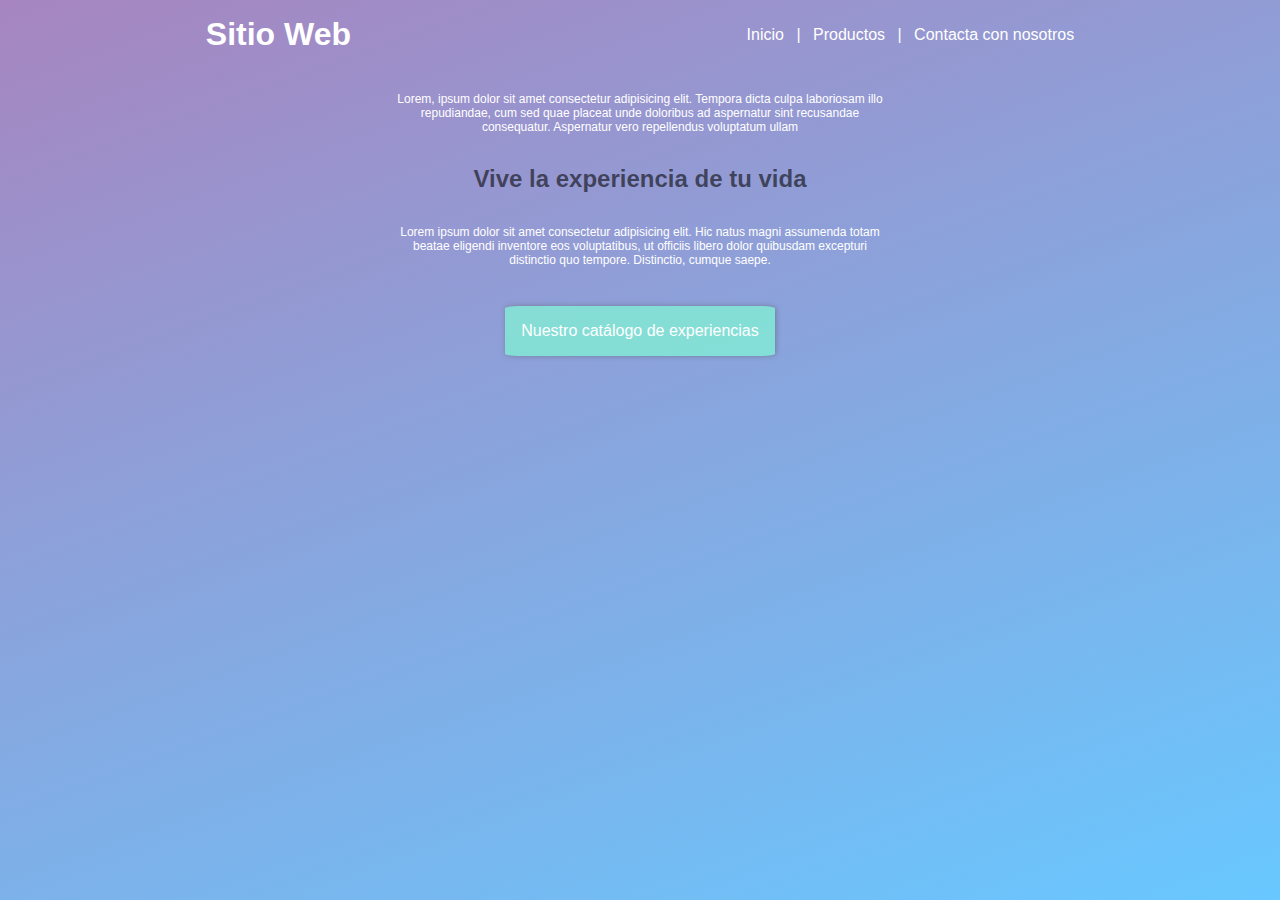
<file: HTML - ejercicios/ejercicio-3/index.html>
<!DOCTYPE html>
<html lang="en">
<head>
    <meta charset="UTF-8">
    <meta name="viewport" content="width=device-width, initial-scale=1.0">
    <meta http-equiv="X-UA-Compatible" content="ie=edge">
    <title>Document</title>
    <link rel="stylesheet" type="text/css" media="screen" href="css/style.css" />
</head>
<body>
    <header>
        <h1><a href="index.html"> Sitio Web</a></h1>
        <nav>
            <a href="index.html">Inicio</a> |
            <a href="productos/catalogo.html">Productos</a> |
            <a href="contacto/contacto.html">Contacta con nosotros</a>
        </nav> 
    </header>
    <p>Lorem, ipsum dolor sit amet consectetur adipisicing elit. Tempora dicta culpa laboriosam illo repudiandae, cum sed quae placeat unde doloribus ad aspernatur sint recusandae consequatur. Aspernatur vero repellendus voluptatum ullam
    </p>
    <h2>Vive la experiencia de tu vida</h2>
    <p>Lorem ipsum dolor sit amet consectetur adipisicing elit. Hic natus magni assumenda totam beatae eligendi inventore eos voluptatibus, ut officiis libero dolor quibusdam excepturi distinctio quo tempore. Distinctio, cumque saepe.
    </p>
    <a class="catalogo" href="productos/catalogo.html">Nuestro catálogo de experiencias</a>
</body>
</html>
</file>
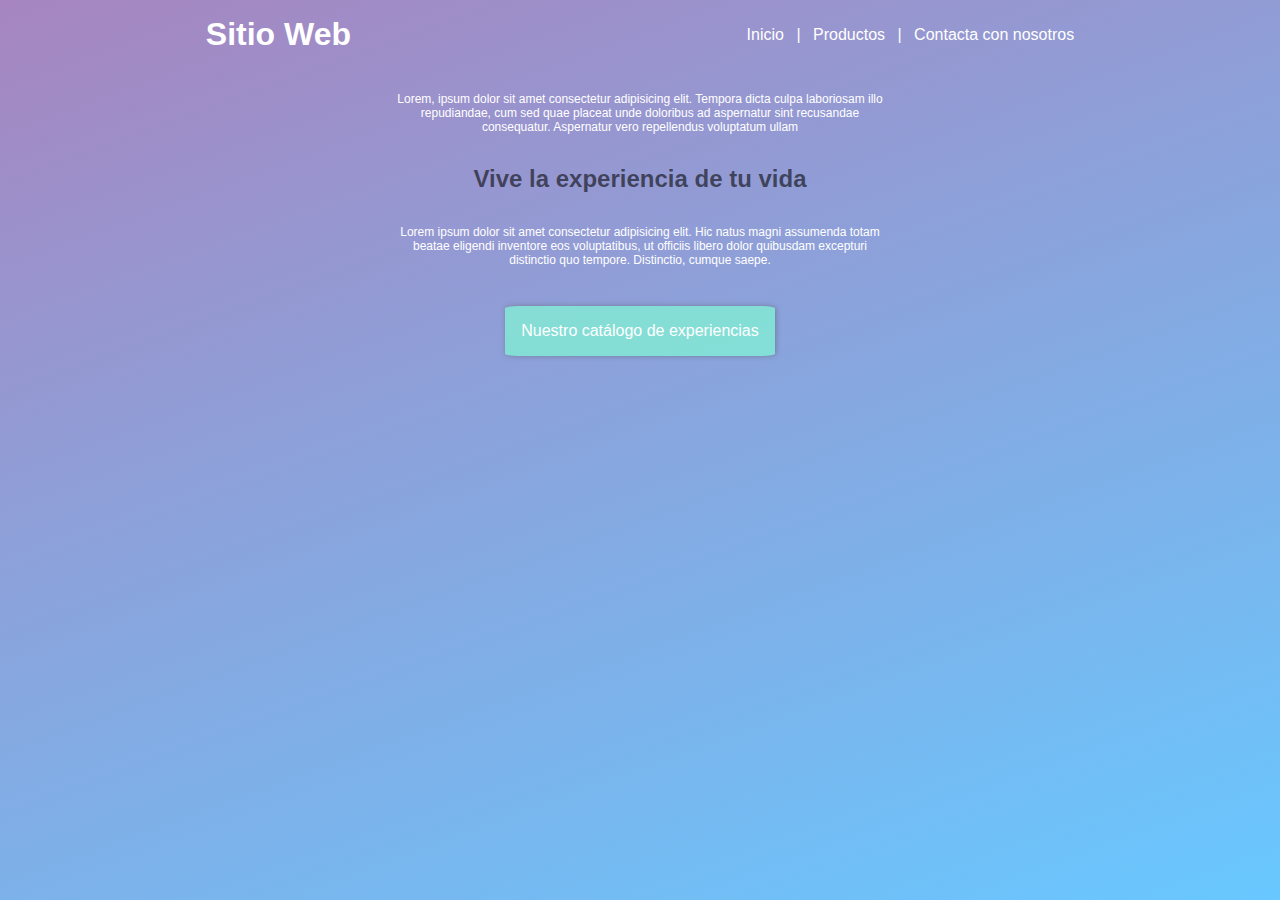
<file: HTML-ejercicios/ejercicio-3/index.html>
<!DOCTYPE html>
<html lang="en">
<head>
    <meta charset="UTF-8">
    <meta name="viewport" content="width=device-width, initial-scale=1.0">
    <meta http-equiv="X-UA-Compatible" content="ie=edge">
    <title>Document</title>
    <link rel="stylesheet" type="text/css" media="screen" href="css/style.css" />
</head>
<body>
    <header>
        <h1><a href="index.html"> Sitio Web</a></h1>
        <nav>
            <a href="index.html">Inicio</a> |
            <a href="productos/catalogo.html">Productos</a> |
            <a href="contacto/contacto.html">Contacta con nosotros</a>
        </nav> 
    </header>
    <p>Lorem, ipsum dolor sit amet consectetur adipisicing elit. Tempora dicta culpa laboriosam illo repudiandae, cum sed quae placeat unde doloribus ad aspernatur sint recusandae consequatur. Aspernatur vero repellendus voluptatum ullam
    </p>
    <h2>Vive la experiencia de tu vida</h2>
    <p>Lorem ipsum dolor sit amet consectetur adipisicing elit. Hic natus magni assumenda totam beatae eligendi inventore eos voluptatibus, ut officiis libero dolor quibusdam excepturi distinctio quo tempore. Distinctio, cumque saepe.
    </p>
    <a class="catalogo" title="Link a catálogo de productos" href="productos/catalogo.html">Nuestro catálogo de experiencias</a>
</body>
</html>
</file>
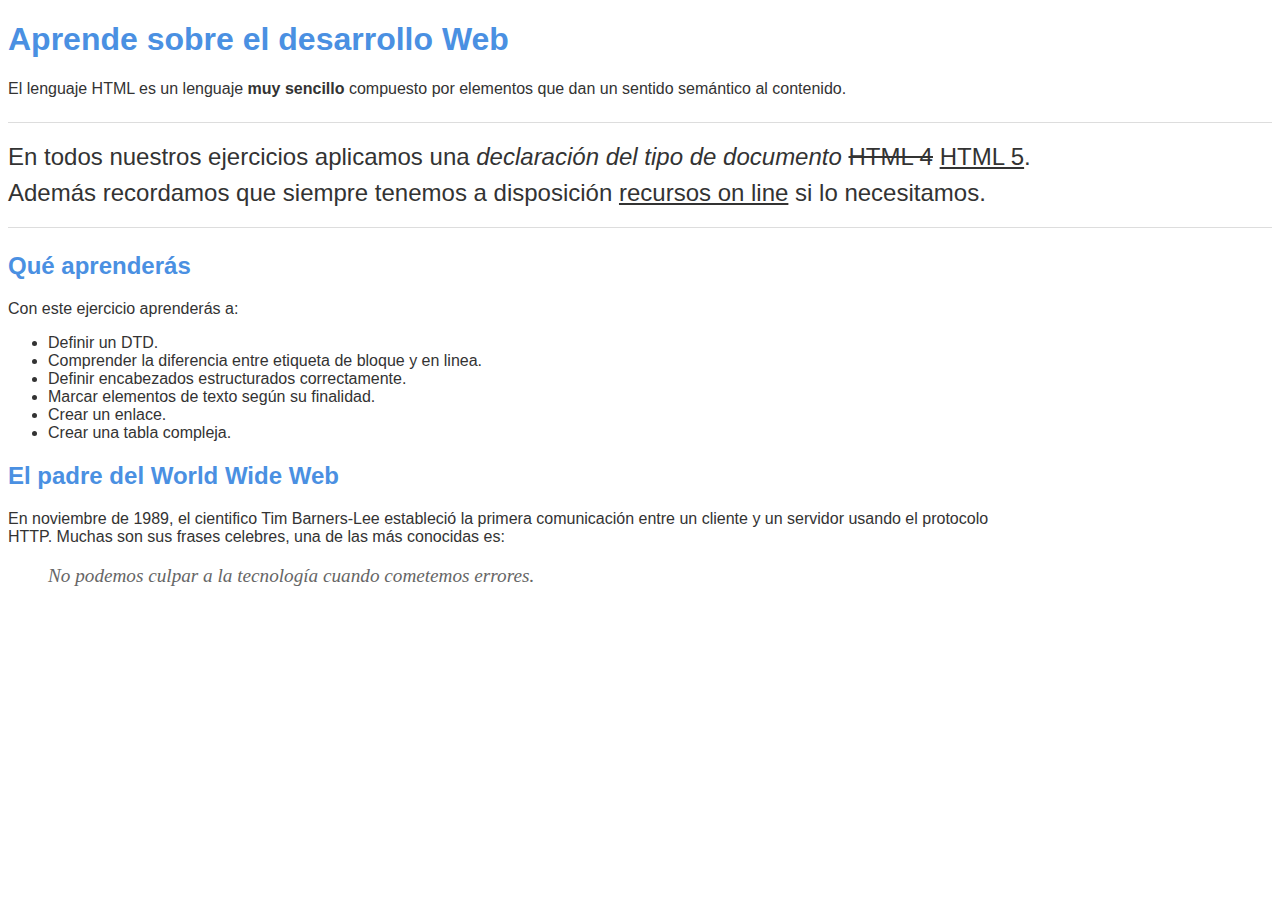
<file: HTML - ejercicios/ejercicio-1/ejercicio1.html>
<!DOCTYPE html>
<html lang="es">
<head>
    <meta charset="UTF-8">
    <meta name="viewport" content="width=device-width, initial-scale=1.0">
    <meta http-equiv="X-UA-Compatible" content="ie=edge">
    <title>Mi primer documento HTML</title>
    <link rel="stylesheet" type="text/css" media="screen" href="../css/style.css" />
</head>
<body>
    <h1>Aprende sobre el desarrollo Web</h1>
    <p>
        El lenguaje HTML es un lenguaje <b>muy sencillo</b> compuesto por elementos que dan un sentido semántico al contenido.
    </p>
    <p class="p segundo">
        En todos nuestros ejercicios aplicamos una <i>declaración del tipo de documento</i> <del>HTML 4</del> <u>HTML 5</u>.<br>
        Además recordamos que siempre tenemos a disposición <a target="blank" href="https://www.w3schools.com/html/">recursos on line</a> si lo necesitamos.            
    </p>
    <h2>Qué aprenderás</h2>
    <p>Con este ejercicio aprenderás a:</p>
    <ul>
        <li>Definir un DTD.</li> 
        <li>Comprender la diferencia entre etiqueta de bloque y en linea.</li>
        <li>Definir encabezados estructurados correctamente.</li>
        <li>Marcar elementos de texto según su finalidad.</li>
        <li>Crear un enlace.</li>
        <li>Crear una tabla compleja.</li>
    </ul>
    <h2>El padre del World Wide Web</h2>
    <p class='ultimo'>En noviembre de 1989, el cientifico Tim Barners-Lee estableció la primera comunicación entre un cliente y un servidor usando el protocolo HTTP. Muchas son sus frases celebres, una de las más conocidas es:</p>
    <blockquote>No podemos culpar a la tecnología cuando cometemos errores.</blockquote>
</body>
</html>
</file>
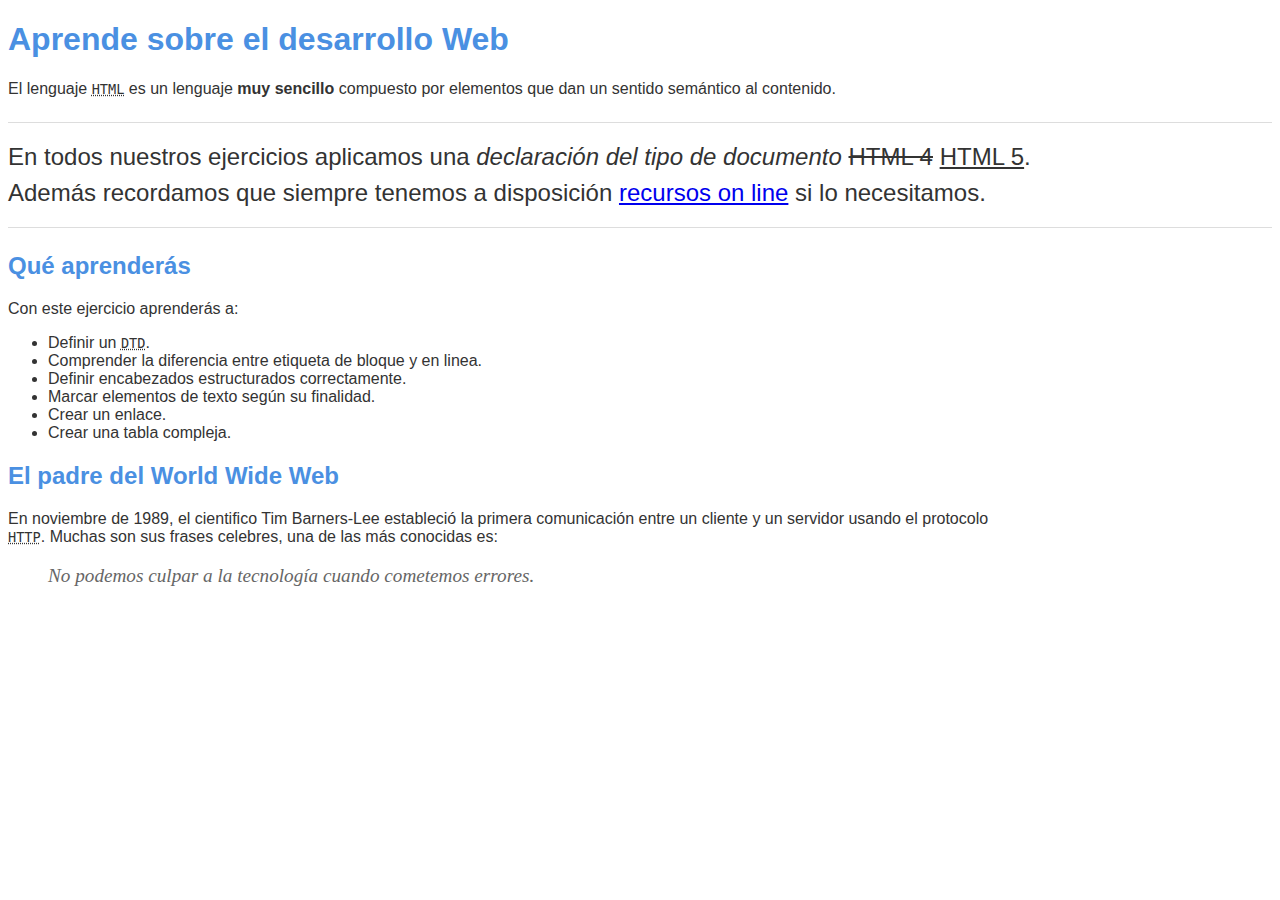
<file: HTML-ejercicios/ejercicio-1/ejercicio1.html>
<!DOCTYPE html>
<html lang="es">
<head>
    <meta charset="UTF-8">
    <meta name="viewport" content="width=device-width, initial-scale=1.0">
    <meta http-equiv="X-UA-Compatible" content="ie=edge">
    <title>Training - Ejercicio 1</title>
    <link rel="stylesheet" type="text/css" media="screen" href="../css/style.css" />
</head>
<body>
    <h1>Aprende sobre el desarrollo Web</h1>
    <p>
        El lenguaje <abbr title="HyperText Markup Language">HTML</abbr> es un lenguaje <strong>muy sencillo</strong> compuesto por elementos que dan un sentido semántico al contenido.
    </p>
    <p class="segundo">
        En todos nuestros ejercicios aplicamos una <em>declaración del tipo de documento</em> <del>HTML 4</del> <ins>HTML 5</ins>.<br>
        Además recordamos que siempre tenemos a disposición <a target="blank" href="https://www.w3schools.com/html/">recursos on line</a> si lo necesitamos.            
    </p>
    <h2>Qué aprenderás</h2>
    <p>Con este ejercicio aprenderás a:</p>
    <ul>
        <li>Definir un <abbr title="Document type defination">DTD</abbr>.</li> 
        <li>Comprender la diferencia entre etiqueta de bloque y en linea.</li>
        <li>Definir encabezados estructurados correctamente.</li>
        <li>Marcar elementos de texto según su finalidad.</li>
        <li>Crear un enlace.</li>
        <li>Crear una tabla compleja.</li>
    </ul>
    <h2>El padre del World Wide Web</h2>
    <p class='ultimo'>En noviembre de 1989, el cientifico Tim Barners-Lee estableció la primera comunicación entre un cliente y un servidor usando el protocolo <abbr title="HyperText Transfer Protocol">HTTP</abbr>. Muchas son sus frases celebres, una de las más conocidas es:</p>
    <blockquote>No podemos culpar a la tecnología cuando cometemos errores.</blockquote>
</body>
</html>
</file>
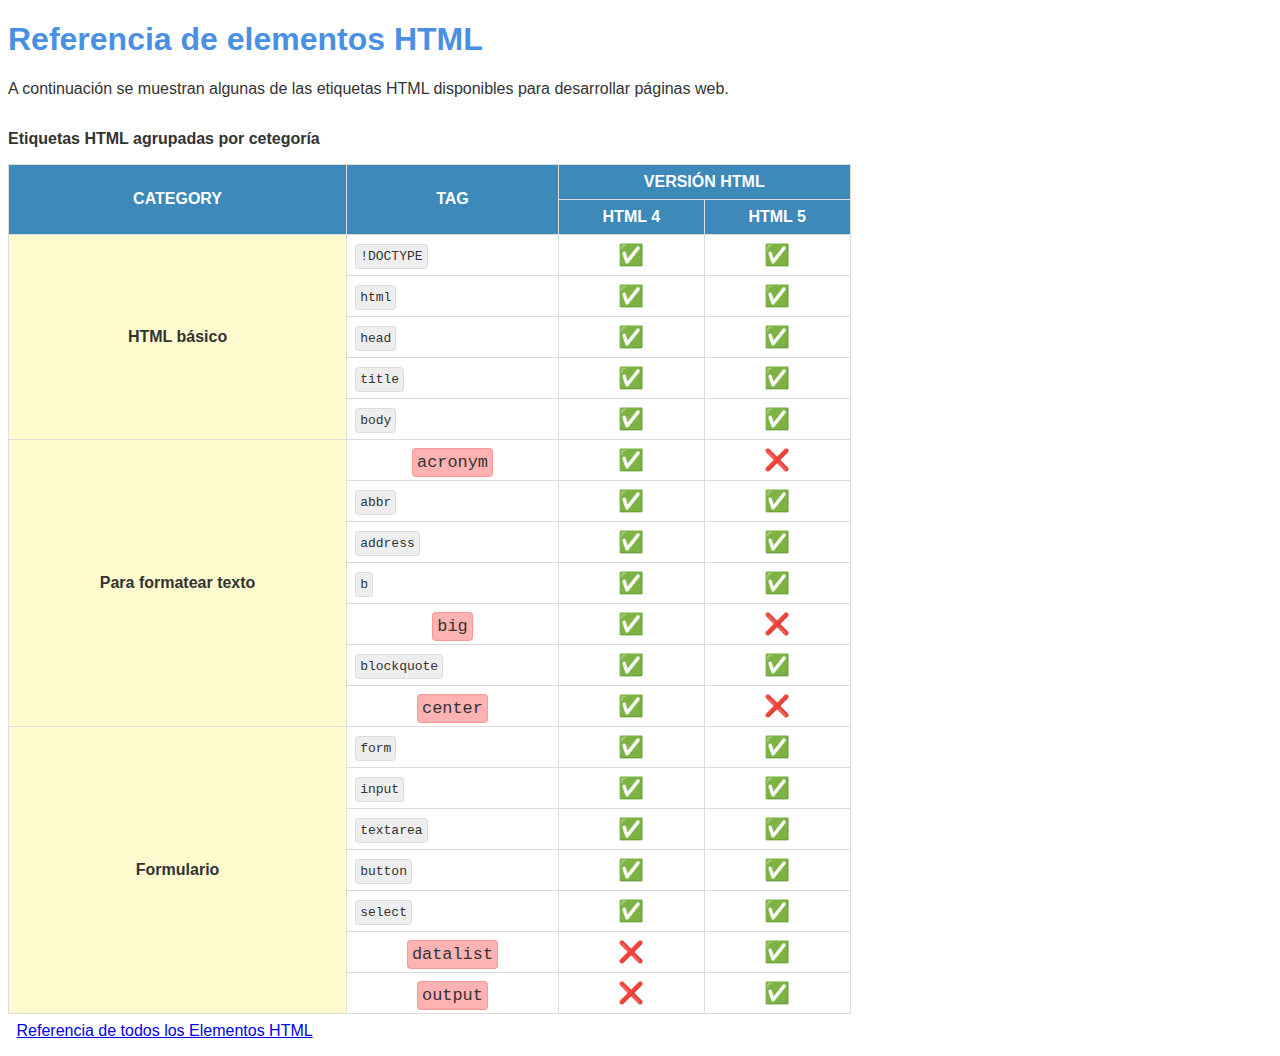
<file: HTML-ejercicios/ejercicio-2/ejercicio2.html>
<!DOCTYPE html>
<html lang="en">
<head>
    <meta charset="UTF-8">
    <meta name="viewport" content="width=device-width, initial-scale=1.0">
    <meta http-equiv="X-UA-Compatible" content="ie=edge">
    <title>Training - Ejercicio 1</title>
    <link rel="stylesheet" type="text/css" media="screen" href="../css/style.css">
</head>
<body>
    <h1>Referencia de elementos HTML</h1>
    <p>
        A continuación se muestran algunas de las etiquetas HTML disponibles para desarrollar páginas web.
    </p>
    <table>
        <caption>Etiquetas HTML agrupadas por cetegoría</caption>
        <thead>
            <tr>
                <th rowspan="2" scope="col">CATEGORY</th>
                <th rowspan="2" scope="col">TAG</th>
                <th colspan="2" scope="colgroup">VERSIÓN HTML</th>
            </tr>
            <tr>
                <th scope="col">HTML 4</th>
                <th scope="col">HTML 5</th>
            </tr>
        </thead>

        <tfoot>
            <tr><td colspan="4"><a target="_blank" href="https://developer.mozilla.org/es/docs/Web/HTML/Elemento">Referencia de todos los Elementos HTML</a></td></tr>
        </tfoot>

        <tbody>
            <tr>
                <th rowspan="6" scope="rowgroup">HTML básico</th>
            </tr>
            <tr>
                <td><code>!DOCTYPE</code></td>
                <td class="version">✅</td>
                <td class="version">✅</td>
            </tr>
            <tr>
                <td><code>html</code></td>
                <td class="version">✅</td>
                <td class="version">✅</td>
            </tr>
            <tr>
                <td><code>head</code></td>
                <td class="version">✅</td>
                <td class="version">✅</td>
            </tr>
            <tr>
                <td><code>title</code></td>
                <td class="version">✅</td>
                <td class="version">✅</td>
            </tr>
            <tr>
                <td><code>body</code></td>
                <td class="version">✅</td>
                <td class="version">✅</td>
            </tr>

            <tr>
            <th rowspan="8" scope="row">Para formatear texto</th>
            </tr>
            <tr>
                <td class="version no"><code>acronym</code></td>
                <td class="version">✅</td>
                <td class="version">❌</td>
            </tr>
            <tr>
                <td><code>abbr</code></td>
                <td class="version">✅</td>
                <td class="version">✅</td>
            </tr>
            <tr>
                <td><code>address</code></td>
                <td class="version"> ✅</td>
                <td class="version">✅</td>
            </tr>
            <tr>
                <td><code>b</code></td>
                <td class="version">✅</td>
                <td class="version">✅</td>
            </tr>
            <tr>
                <td class="version no"><code>big</code></td>
                <td class="version">✅</td>
                <td class="version">❌</td>
            </tr>
            <tr>
                <td><code>blockquote</code></td>
                <td class="version">✅</td>
                <td class="version">✅</td>
            </tr>
            <tr>
                <td class="version no"><code>center</code></td>
                <td class="version">✅</td>
                <td class="version">❌</td>
            </tr>


            <tr>
            <th rowspan="8" scope="row">Formulario</th>
            </tr>
            <tr>
                <td><code>form</code></td>
                <td class="version">✅</td>
                <td class="version">✅</td>
            </tr>
            <tr>
                <td><code>input</code></td>
                <td class="version">✅</td>
                <td class="version">✅</td>
            </tr>
            <tr>
                <td><code>textarea</code></td>
                <td class="version">✅</td>
                <td class="version">✅</td>
            </tr>
            <tr>
                <td><code>button</code></td>
                <td class="version">✅</td>
                <td class="version">✅</td>
            </tr>
            <tr>
                <td><code>select</code></td>
                <td class="version">✅</td>
                <td class="version">✅</td>
            </tr>
            <tr>
                <td class="version no"><code>datalist</code></td>
                <td class="version">❌</td>
                <td class="version">✅</td>
            </tr>
            <tr>
                <td class="version no"><code>output</code></td>
                <td class="version">❌</td>
                <td class="version">✅</td>
            </tr>
        </tbody>

    </table>
    
</body>
</html>
</file>
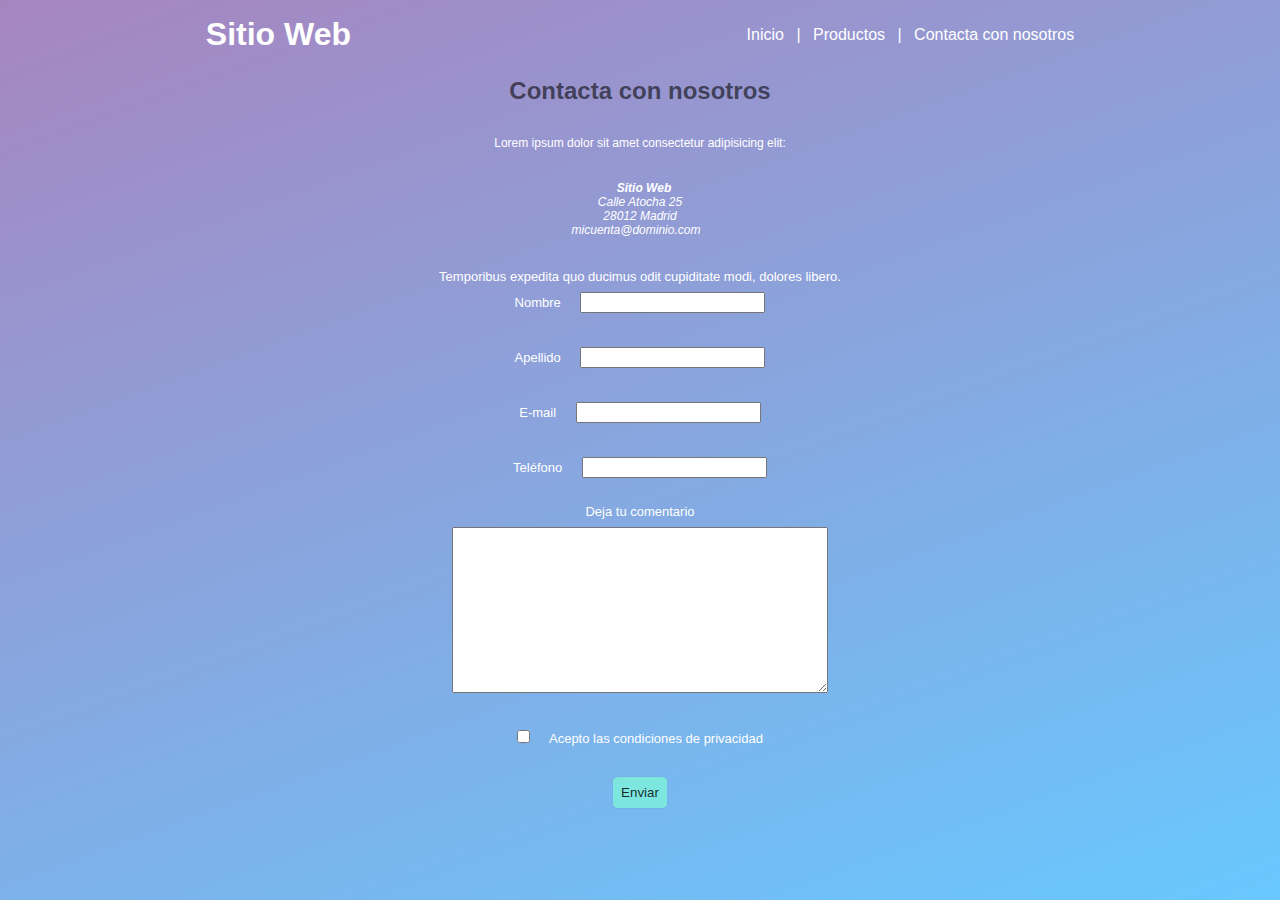
<file: HTML - ejercicios/ejercicio-3/contacto/contacto.html>
<!DOCTYPE html>
<html lang="en">
<head>
    <meta charset="UTF-8">
    <meta name="viewport" content="width=device-width, initial-scale=1.0">
    <meta http-equiv="X-UA-Compatible" content="ie=edge">
    <title>Document</title>
    <link rel="stylesheet" type="text/css" media="screen" href="../css/style.css" />
</head>
<body>
    <header>
        <h1><a href="../index.html"> Sitio Web</a></h1>
        <nav>
            <a href="../index.html">Inicio</a> |
            <a href="../productos/catalogo.html">Productos</a> |
            <a href="contacto.html">Contacta con nosotros</a>
        </nav> 
    </header>
    <h2>Contacta con nosotros</h2>
    <p>Lorem ipsum dolor sit amet consectetur adipisicing elit:</p>
    <p><i><b>Sitio Web</b><br>
        Calle Atocha 25<br>
        28012 Madrid<br>
        <a href="mailto:micuenta@dominio.com?">micuenta@dominio.com</a></i>
    </p>
    <form class="contacto" action="formulario.php" method="POST">
        <p>Temporibus expedita quo ducimus odit cupiditate modi, dolores libero.</p>
        <div class="labels"><label for="nombre">Nombre </label><input type="text" id="nombre"></div><br>
        <div class="labels"><label for="apellido">Apellido </label><input type="text" id="apellido"></div><br>
        <div class="labels"><label for="correo">E-mail  </label><input type="text" id="correo"></div><br>
        <div class="labels"><label for="telefono">Teléfono </label><input type="text" id="telefono"></div><br>
        <div class="labels"><label for="comentario">Deja tu comentario </label><br><textarea id="comentario" name="comment"></textarea></div><br>
        <div class="labels"><input type="checkbox" id="condiciones"><label for="condiciones"> Acepto las condiciones de privacidad</label></div><br>
        <button type="submit">Enviar</button>
    </form>
</file>
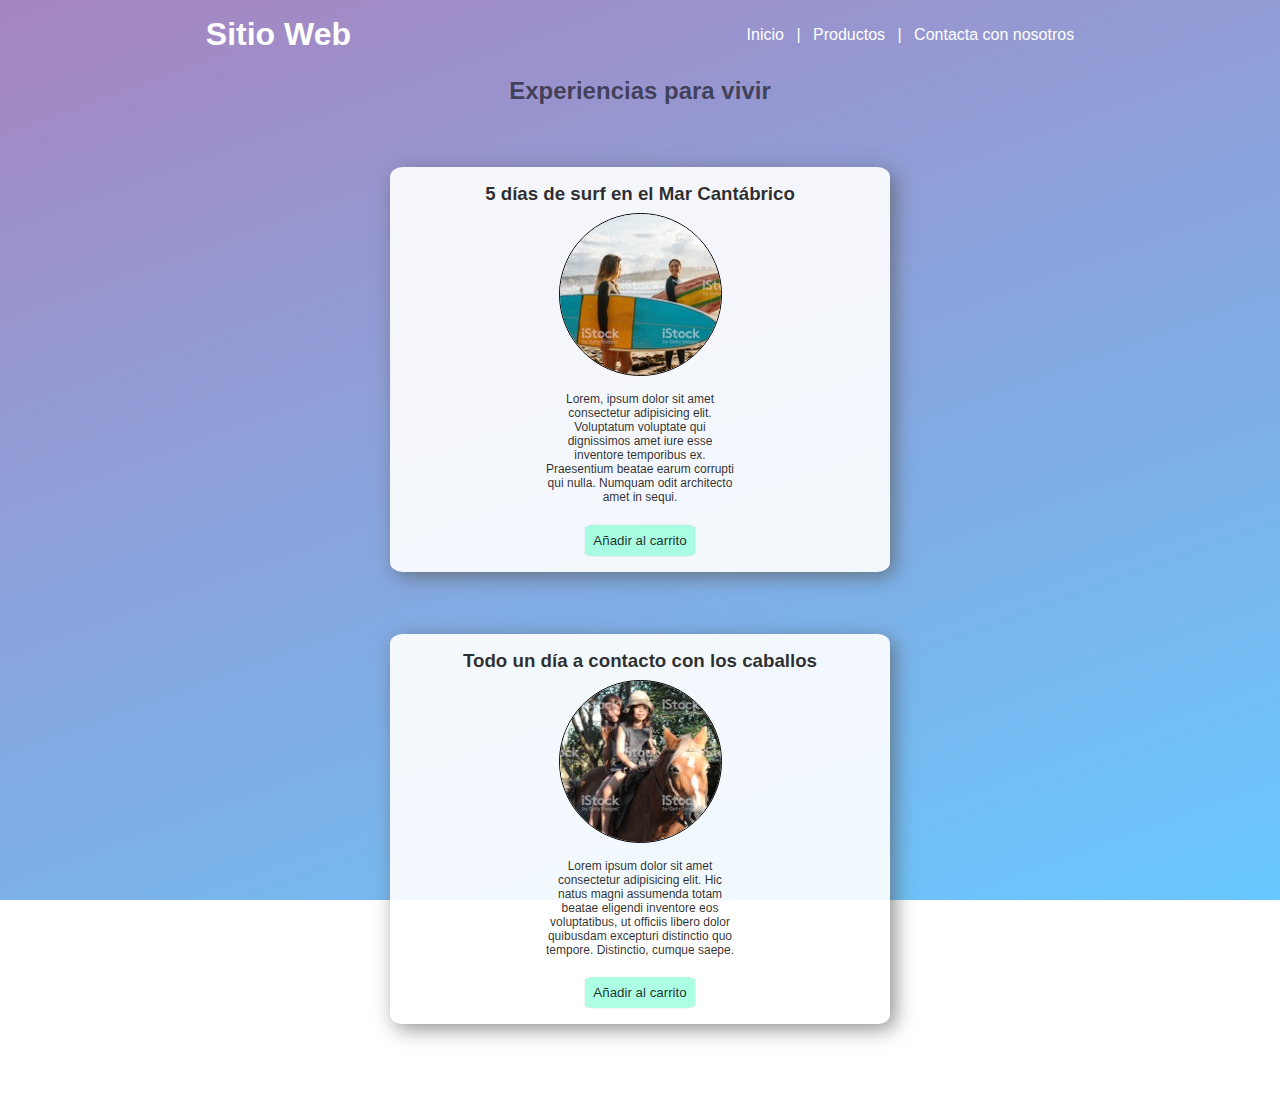
<file: HTML - ejercicios/ejercicio-3/productos/catalogo.html>
<!DOCTYPE html>
<html lang="en">
<head>
    <meta charset="UTF-8">
    <meta name="viewport" content="width=device-width, initial-scale=1.0">
    <meta http-equiv="X-UA-Compatible" content="ie=edge">
    <title>Document</title>
    <link rel="stylesheet" type="text/css" media="screen" href="../css/style.css" />
</head>
<body>
    <header>
        <h1> <a href="../index.html"> Sitio Web</a></h1>
        <nav>
            <a href="../index.html">Inicio</a> |
            <a href="catalogo.html">Productos</a> |
            <a href="../contacto/contacto.html">Contacta con nosotros</a>
        </nav> 
    </header>
    <h2>Experiencias para vivir</h2>
    <div class="experiencias">
        <h3>5 días de surf en el Mar Cantábrico</h3>
        <img src="../images/surf.jpg">
        <p>
            Lorem, ipsum dolor sit amet consectetur adipisicing elit. Voluptatum voluptate qui dignissimos amet iure esse inventore temporibus ex. Praesentium beatae earum corrupti qui nulla. Numquam odit architecto amet in sequi.
        </p>
        <button type = "button">Añadir al carrito</button>
    </div>
    <div class="experiencias">
        <h3>Todo un día a contacto con los caballos</h3>
        <img src="../images/granja.jpg">
        <p>
            Lorem ipsum dolor sit amet consectetur adipisicing elit. Hic natus magni assumenda totam beatae eligendi inventore eos voluptatibus, ut officiis libero dolor quibusdam excepturi distinctio quo tempore. Distinctio, cumque saepe.
        </p>
        <button type = "button">Añadir al carrito</button>
    </div>
</body>
</file>
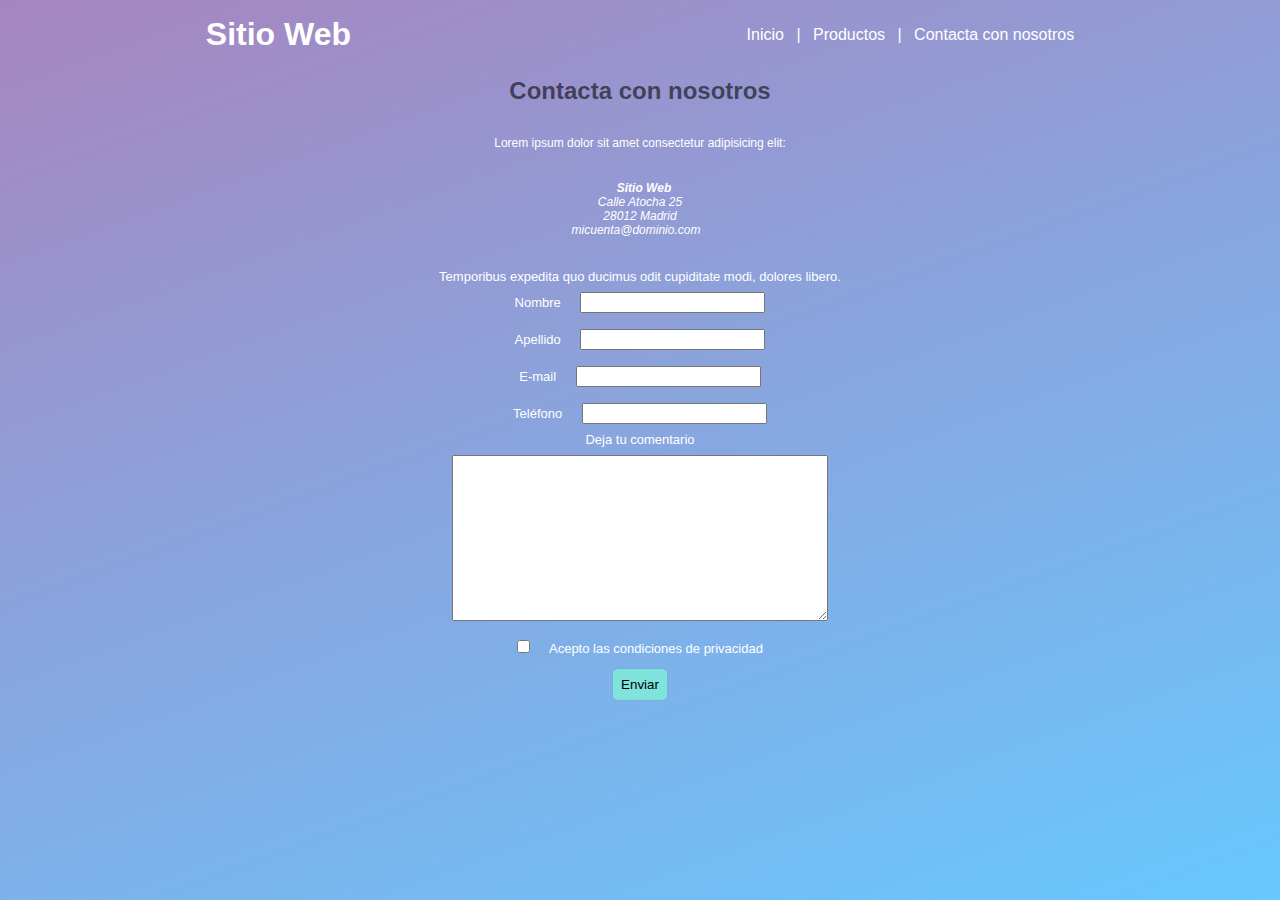
<file: HTML-ejercicios/ejercicio-3/contacto/contacto.html>
<!DOCTYPE html>
<html lang="en">
<head>
    <meta charset="UTF-8">
    <meta name="viewport" content="width=device-width, initial-scale=1.0">
    <meta http-equiv="X-UA-Compatible" content="ie=edge">
    <title>Document</title>
    <link rel="stylesheet" type="text/css" media="screen" href="../css/style.css" />
</head>
<body>
    <header>
        <h1><a href="../index.html"> Sitio Web</a></h1>
        <nav>
            <a href="../index.html">Inicio</a> |
            <a href="../productos/catalogo.html">Productos</a> |
            <a href="contacto.html">Contacta con nosotros</a>
        </nav> 
    </header>
    <h2>Contacta con nosotros</h2>
    <p>Lorem ipsum dolor sit amet consectetur adipisicing elit:</p>
    <p><em><strong>Sitio Web</strong><br>
        Calle Atocha 25<br>
        28012 Madrid<br>
        <a href="mailto:micuenta@dominio.com?">micuenta@dominio.com</a></em>
    </p>
    <form class="contacto" id="contacto-form" action="formulario.php" method="POST">
        <p>Temporibus expedita quo ducimus odit cupiditate modi, dolores libero.</p>
        <div class="labels"><label for="nombre">Nombre </label><input type="text" id="nombre"></div>
        <div class="labels"><label for="apellido">Apellido </label><input type="text" id="apellido"></div>
        <div class="labels"><label for="correo">E-mail  </label><input type="text" id="correo"></div>
        <div class="labels"><label for="telefono">Teléfono </label><input type="text" id="telefono"></div>
        <div class="labels"><label for="comentario">Deja tu comentario </label><br><textarea name="comment" form="contacto-form"></textarea></div>
        <div class="labels"><input type="checkbox" id="condiciones"><label for="condiciones"> Acepto las condiciones de privacidad</label></div>
        <button type="submit">Enviar</button>
    </form>
</file>
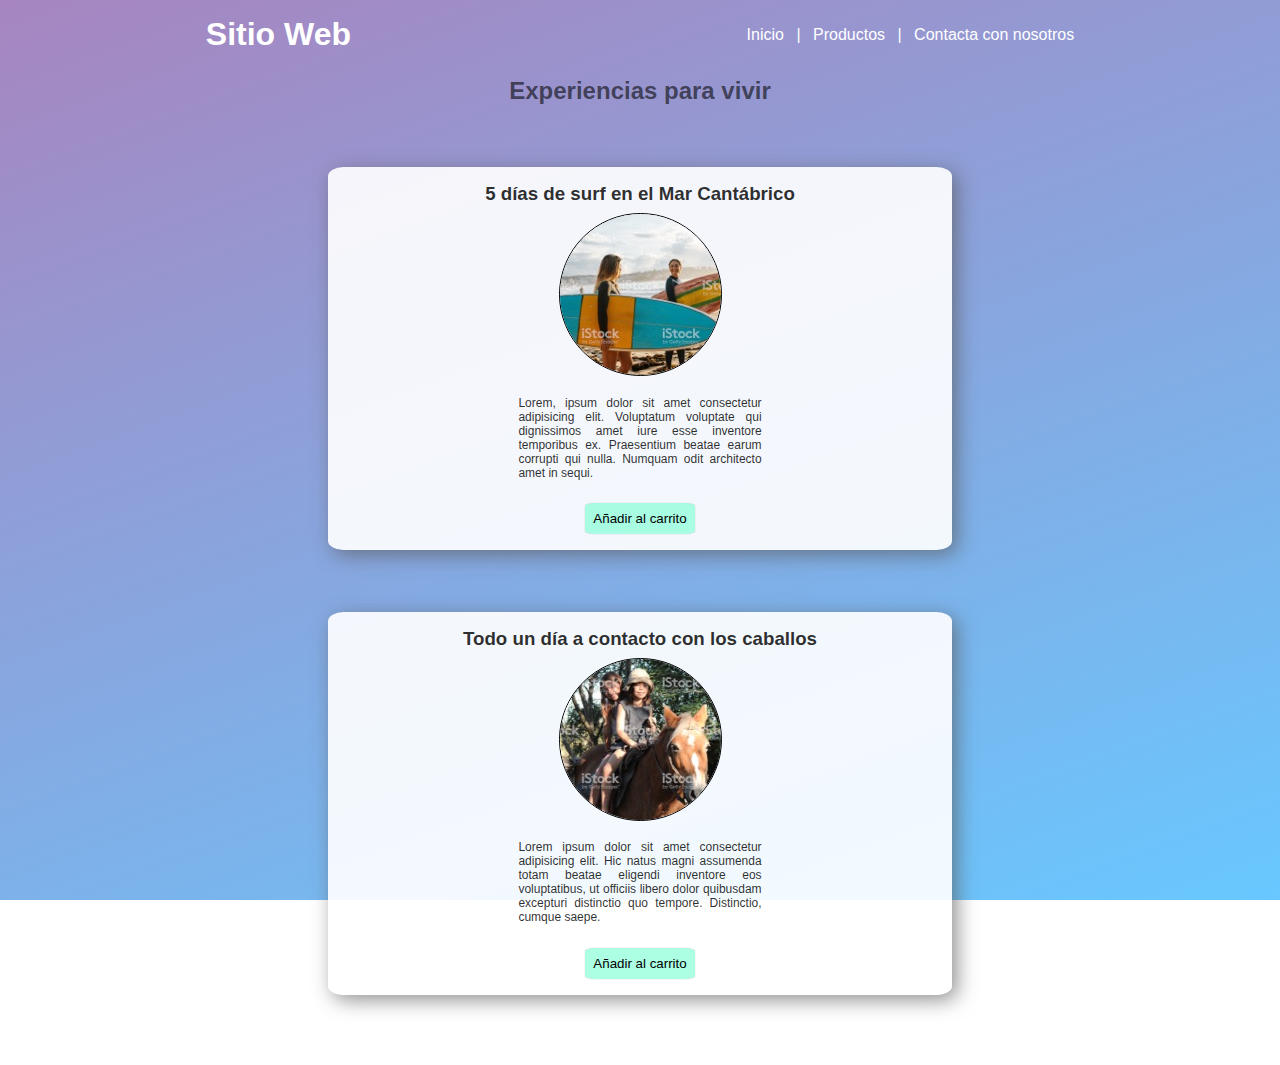
<file: HTML-ejercicios/ejercicio-3/productos/catalogo.html>
<!DOCTYPE html>
<html lang="en">
<head>
    <meta charset="UTF-8">
    <meta name="viewport" content="width=device-width, initial-scale=1.0">
    <meta http-equiv="X-UA-Compatible" content="ie=edge">
    <title>Document</title>
    <link rel="stylesheet" type="text/css" media="screen" href="../css/style.css" />
</head>
<body>
    <header>
        <h1><a href="../index.html"> Sitio Web</a></h1>
        <nav>
            <a href="../index.html">Inicio</a> |
            <a href="catalogo.html">Productos</a> |
            <a href="../contacto/contacto.html">Contacta con nosotros</a>
        </nav> 
    </header>
    <h2>Experiencias para vivir</h2>
    <div class="experiencias">
        <h3>5 días de surf en el Mar Cantábrico</h3>
        <img src="../images/surf.jpg" alt="Personas con tablas de surf en la playa">
        <p>
            Lorem, ipsum dolor sit amet consectetur adipisicing elit. Voluptatum voluptate qui dignissimos amet iure esse inventore temporibus ex. Praesentium beatae earum corrupti qui nulla. Numquam odit architecto amet in sequi.
        </p>
        <button type = "button">Añadir al carrito</button>
    </div>
    <div class="experiencias">
        <h3>Todo un día a contacto con los caballos</h3>
        <img src="../images/granja.jpg" alt="Niños montando un caballo">
        <p>
            Lorem ipsum dolor sit amet consectetur adipisicing elit. Hic natus magni assumenda totam beatae eligendi inventore eos voluptatibus, ut officiis libero dolor quibusdam excepturi distinctio quo tempore. Distinctio, cumque saepe.
        </p>
        <button type = "button">Añadir al carrito</button>
    </div>
</div>
</body>
</file>
<file: HTML - ejercicios/ejercicio-3/css/style.css>
/* General */
* {
  margin: 0.5rem;
  color: white;
  font-family: sans-serif;
}
html {
  background: fixed;
  text-align: center;
  background-image: linear-gradient( -200deg, rgba(116, 63, 155, 0.637), rgb(104, 200, 255));
}

h2 {
  color: #00000094;
}

p {
  margin: 2.5% 30%;
  font-size: 0.75rem;
}

/* Index */

header {
  margin: -0.5rem;
  margin-bottom: 1rem;
  display: flex;
  align-items: center;
  justify-content: space-around;
}

header h1, nav, a{
  text-decoration: none;
}

a:hover, button:hover{
  color:rgba(255, 255, 255, 0.733);
  cursor: pointer;
}

a.catalogo{
  display: inline-block;
  background-color: rgba(127, 255, 212, 0.65);
  padding: 1rem;
  border-radius: 5%;
  box-shadow: 1px 0px 5px rgba(87, 87, 87, 0.5);
}

/* Productos */

div.experiencias {
  margin: 5% 30%;
  padding: 0.5rem;
  border-radius: 2.5%;
  background-color: rgba(255, 255, 255, 0.911);
  box-shadow: 5px 5px 20px rgba(87, 87, 87, 0.664);
}

div.experiencias img{
  padding: 0;
  margin: auto;
  border: 1px solid black;
  border-radius: 50%;
}

div.experiencias h3, div.experiencias p, button{
  color:rgba(0, 0, 0, 0.822);
}

button {
  border: transparent;
  padding: 0.5rem;
  border-radius: 10%;
  box-shadow: 0px 0px 1px rgba(87, 87, 87, 0.5);
  background-color:rgba(127, 255, 212, 0.65);
}

/* Contacto */

form.contacto p, form.contacto div{
  margin: 0rem;
  font-size: small;
}

#comentario{
  width:30%;
  height: 10rem;
}
</file>
<file: HTML-ejercicios/ejercicio-3/css/style.css>
/* General */
* {
  margin: 0.5rem;
  font-family: sans-serif;
}
html {
  background: fixed;
  text-align: center;
  background-image: linear-gradient( -200deg, rgba(116, 63, 155, 0.637), rgb(104, 200, 255));
}

body {
  color:white;
}

h2 {
  color: #00000094;
}

p {
  margin: 2.5% 30%;
  font-size: 0.75rem;
}

/* Index */

header {
  margin: -0.5rem;
  margin-bottom: 1rem;
  display: flex;
  align-items: center;
  justify-content: space-around;
}

header h1, nav, a{
  text-decoration: none;
  color: white;
}

a:hover, button:hover{
  color:rgba(255, 255, 255, 0.733);
  cursor: pointer;
}

a.catalogo{
  display: inline-block;
  background-color: rgba(127, 255, 212, 0.65);
  padding: 1rem;
  border-radius: 5%;
  box-shadow: 1px 0px 5px rgba(87, 87, 87, 0.5);
}

/* Productos */

div.experiencias {
  margin: 5% 25%;
  padding: 0.5rem;
  border-radius: 2.5%;
  background-color: rgba(255, 255, 255, 0.911);
  box-shadow: 5px 5px 20px rgba(87, 87, 87, 0.664);
  color:rgba(0, 0, 0, 0.822);
}

div.experiencias p {
  text-align: justify;
}

div.experiencias img{
  padding: 0;
  margin: auto;
  border: 1px solid black;
  border-radius: 50%;
}

button {
  border: transparent;
  padding: 0.5rem;
  border-radius: 10%;
  box-shadow: 0px 0px 1px rgba(87, 87, 87, 0.5);
  background-color:rgba(127, 255, 212, 0.65);
}

/* Contacto */

form.contacto p, form.contacto div{
  margin: 0rem;
  font-size: small;
}

input {
  color: #00000094;
}

textarea{ 
  width:30%;
  height: 10rem;
}
</file>
<file: HTML - ejercicios/css/style.css>
* {
  color: #333333;
  font-family: Arial, Helvetica, sans-serif;
}

h1, h2 {
  color: #4A90E2;
}

p.segundo {
  border-top: 1px solid #dddddd;
  border-bottom: 1px solid #dddddd;
  padding: 1rem 0;
  font-size: 1.5rem ;
  line-height: 1.5;
}

.acronimo {
  font-family: monospace;
  font-size: .85rem;
}

p.ultimo{
  width: 80%;
}

blockquote{
  color: #666666;
  font-family: serif;
  font-size: 1.2rem;
  font-style: italic;
}

table {
  margin-top: 2rem;
  width: 67%;
  border-collapse: collapse;
}

caption {
  margin-bottom: 1rem;
  font-weight: bold;
  text-align: left;
}

th, tr, td {
  border: 1px solid #ddd;
  padding: 0.5rem;
}

thead {
  background-color: #3c89ba;
  color: #fff;
}

tbody th {
  background-color: #fffbcf;
}

.version {
  text-align: center;
  font-size: 130%;
  background-color: white;
}

tbody td {
  border: 1px solid rgba(180, 180, 180, .3);
  border-radius: 4px;
  padding: .25rem;
  background-color: #eee;
}

.version.no {
  border-color: rgba(255, 0, 0, 0.15);
  background-color: rgba(255, 0, 0, 0.3);
}
</file>
<file: HTML-ejercicios/css/style.css>
/* Ejercicio 1 */
body {
  color: #333333;
  font-family: Arial, Helvetica, sans-serif;
}

h1, h2 {
  color: #4A90E2;
}

p.segundo {
  border-top: 1px solid #dddddd;
  border-bottom: 1px solid #dddddd;
  padding: 1rem 0;
  font-size: 1.5rem ;
  line-height: 1.5;
}

abbr {
  font-family: monospace;
  font-size: .85rem;
}

p.ultimo{
  width: 80%;
}

blockquote{
  color: #666666;
  font-family: serif;
  font-size: 1.2rem;
  font-style: italic;
}

/* Ejercicio 2 */

table {
  margin-top: 2rem;
  width: 66.6667%;
  border-collapse: collapse;
}

caption {
  margin-bottom: 1rem;
  font-weight: bold;
  text-align: left;
}

th, tr, td{
  border: 1px solid #ddd;
  padding: 0.5rem;
}

tfoot tr, tfoot td{
  border: 0px;
}

thead {
  background-color: #3c89ba;
  color: #fff;
}

tbody th {
  background-color: #fffbcf;
}

.version{
  text-align: center;
  font-size: 130%;
}

code {
  border: 1px solid rgba(180, 180, 180, .3);
  border-radius: 4px;
  padding: .25rem;
  background-color: #eee;
}

.version.no code{
  border-color: rgba(255, 0, 0, 0.15);
  background-color: rgba(255, 0, 0, 0.3);
}
</file>
